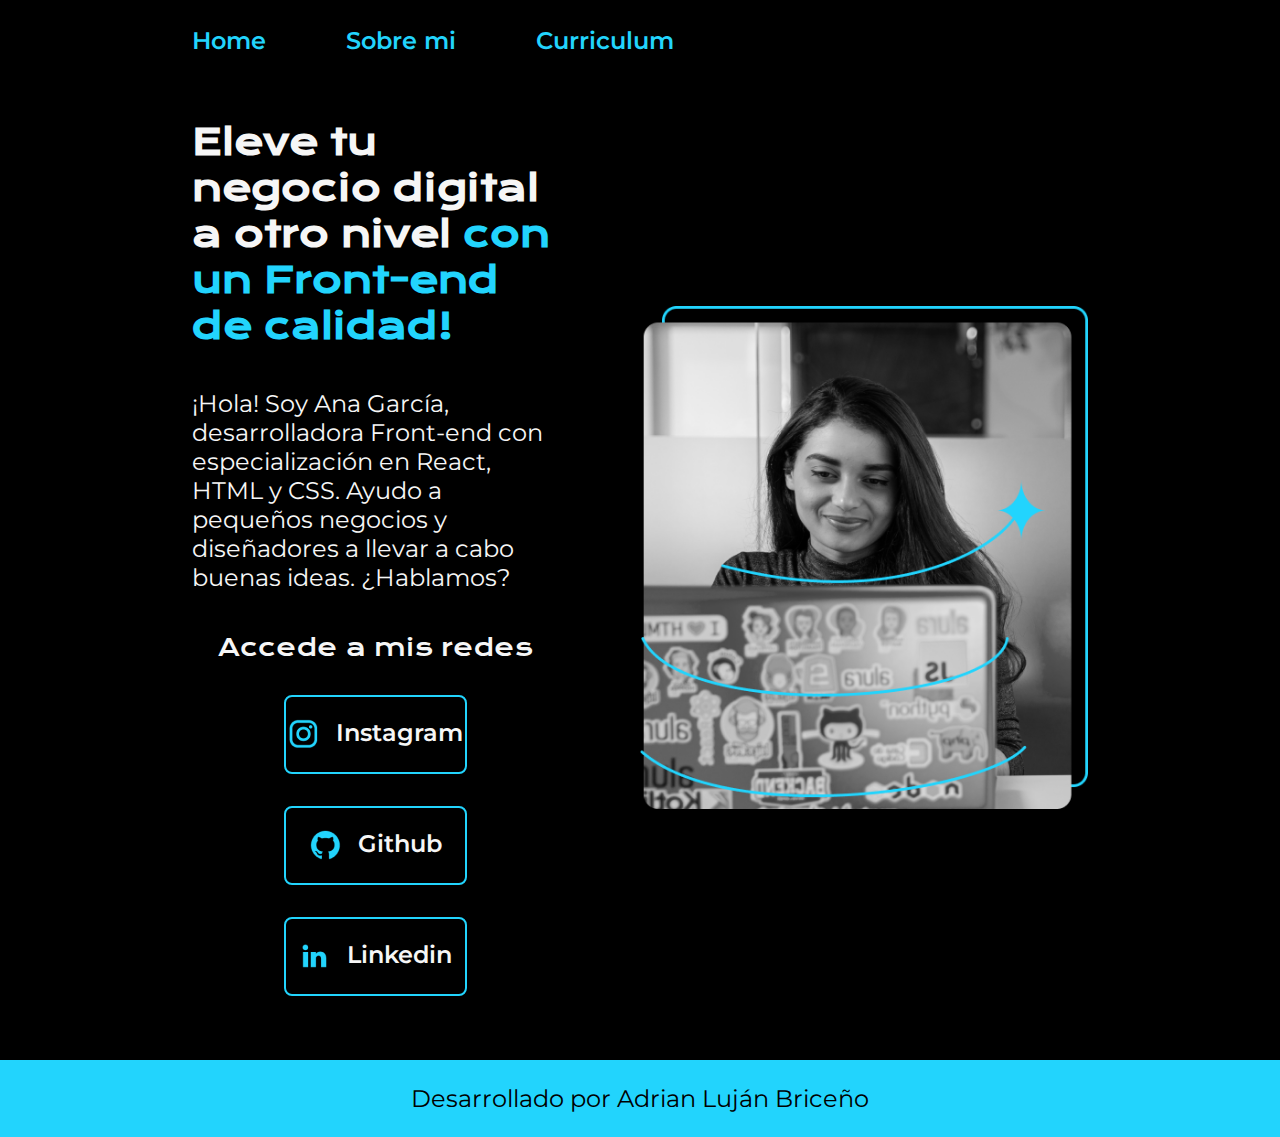
<file: index.html>
<!DOCTYPE html>
<html lang="es">
<head>
    <meta charset="UTF-8">
    <meta name="viewport" content="width=device-width, initial-scale=1.0">
    <title>Portafolio</title>
    <link rel="stylesheet" href="./styles/style.css"> <!--referencia la relacion que hay y donde está -->
</head>
<body>
    <header class="header">
        <nav class="header_menu">
            <a class="header_menu_link" href="index.html">Home</a>
            <a class="header_menu_link" href="about.html">Sobre mi</a>
            <a class="header_menu_link" href="curriculum.html">Curriculum</a>
        </nav>
    </header>
    <main class="presentacion">
        <section class="presentacion_contenido">
            <h1 class="presentacion_contenido_titulo">
                Eleve tu negocio digital a otro nivel 
                <strong class="titulo-destacado">con un Front-end de calidad!
                </strong></h1>
                <p class="presentacion_contenido_texto">
                    ¡Hola! Soy Ana García, desarrolladora Front-end con 
                    especialización en React, HTML y CSS. Ayudo a pequeños 
                    negocios y diseñadores a llevar a cabo buenas ideas. 
                    ¿Hablamos?
                </p>
                <div class="presentacion_enlaces">
                    <h2 class="presentacion_enlaces_subtitulo">Accede a mis redes</h2>
                    <a class="presentacion_enlaces_link" href="https://www.instagram.com/">
                        <img src="./assets/instagram.png" alt="logo de ig">
                        Instagram </a>
                    <a class="presentacion_enlaces_link" href="https://github.com/">
                        <img src="/assets/github.png" alt="logo de github">
                        Github</a>
                    <a class="presentacion_enlaces_link" href="https://www.Linkedin.com/">
                        <img src="./assets/linkedin.png" alt="logo de Linkedink">
                        Linkedin</a>
                </div>
        </section>
            <img class="presentacion_imagen" src="assets/Imagem.png" alt="imagen de Ana García trabajando">
    </main>
    <footer class="footer">
        <p>Desarrollado por Adrian Luján Briceño</p>
    </footer>
</body>
</html>
</file>
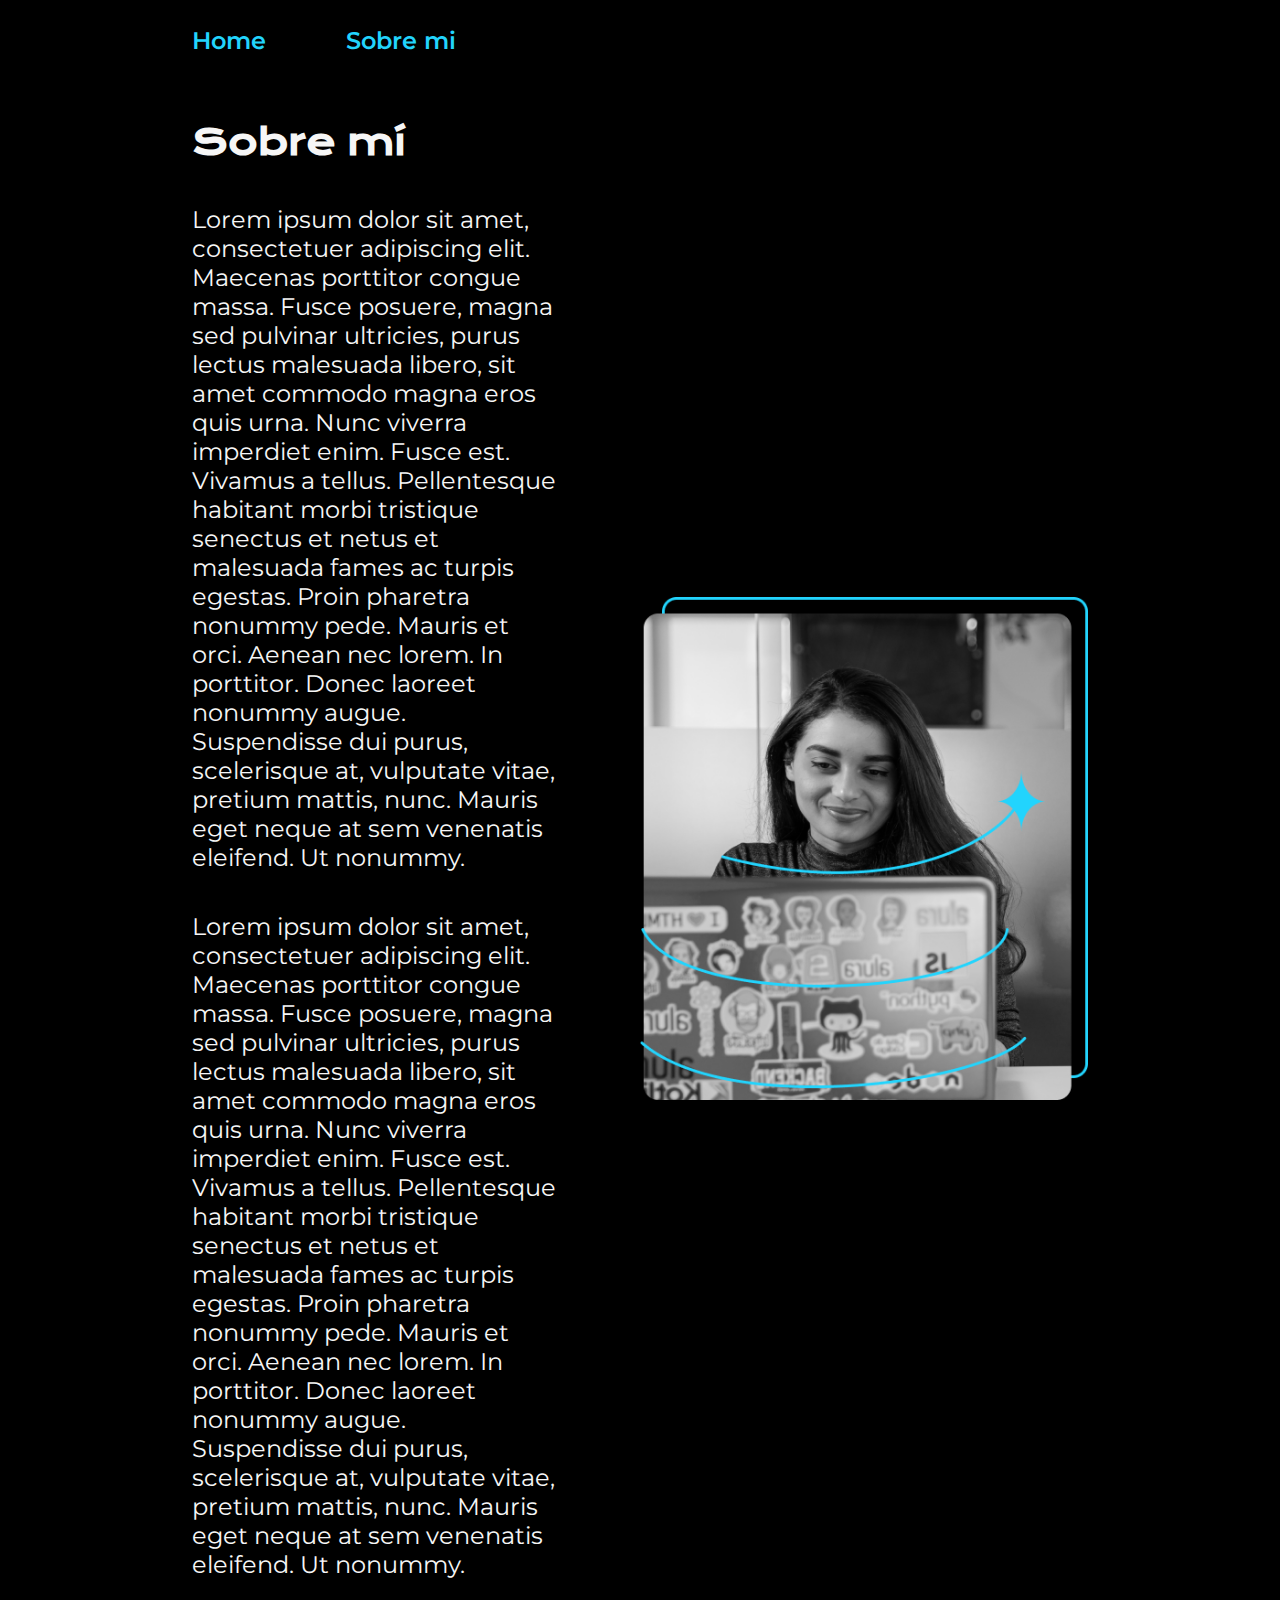
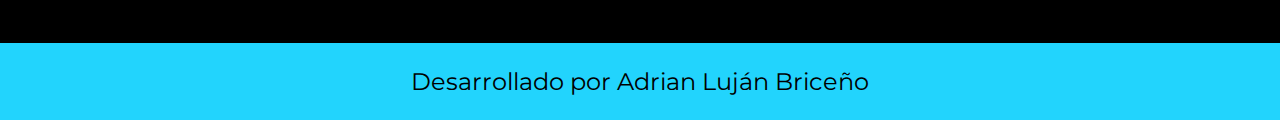
<file: about.html>
<!DOCTYPE html>
<html lang="es">
<head>
    <meta charset="UTF-8">
    <meta name="viewport" content="width=device-width, initial-scale=1.0">
    <link rel="stylesheet" href="./styles/style.css"> <!--referencia la relacion que hay y donde está -->
    <title>Sobre mí</title>
</head>
<body>
     <header class="header">
        <nav class="header_menu">
            <a class="header_menu_link" href="index.html">Home</a>
            <a class="header_menu_link" href="about.html">Sobre mi</a>
        </nav>
    </header>
    <main class="presentacion">
        <section class="presentacion_contenido">
            <h1 class="presentacion_contenido_titulo">Sobre mí</h1>
            <p class="presentacion_contenido_texto">
                Lorem ipsum dolor sit amet, consectetuer adipiscing elit. Maecenas porttitor congue massa. Fusce posuere, magna sed pulvinar ultricies, purus lectus malesuada libero, sit amet commodo magna eros quis urna.
                Nunc viverra imperdiet enim. Fusce est. Vivamus a tellus.
                Pellentesque habitant morbi tristique senectus et netus et malesuada fames ac turpis egestas. Proin pharetra nonummy pede. Mauris et orci.
                Aenean nec lorem. In porttitor. Donec laoreet nonummy augue.
                Suspendisse dui purus, scelerisque at, vulputate vitae, pretium mattis, nunc. Mauris eget neque at sem venenatis eleifend. Ut nonummy.
            </p>
            <p class="presentacion_contenido_texto">
                Lorem ipsum dolor sit amet, consectetuer adipiscing elit. Maecenas porttitor congue massa. Fusce posuere, magna sed pulvinar ultricies, purus lectus malesuada libero, sit amet commodo magna eros quis urna.
                Nunc viverra imperdiet enim. Fusce est. Vivamus a tellus.
                Pellentesque habitant morbi tristique senectus et netus et malesuada fames ac turpis egestas. Proin pharetra nonummy pede. Mauris et orci.
                Aenean nec lorem. In porttitor. Donec laoreet nonummy augue.
                Suspendisse dui purus, scelerisque at, vulputate vitae, pretium mattis, nunc. Mauris eget neque at sem venenatis eleifend. Ut nonummy.
            </p>

        </section>
        <img class="presentacion_imagen" src="assets/Imagem.png" alt="imagen de Ana García trabajando">
    </main>
    <footer class="footer">
        <p>Desarrollado por Adrian Luján Briceño</p>
    </footer>
</body>
</html>
</file>
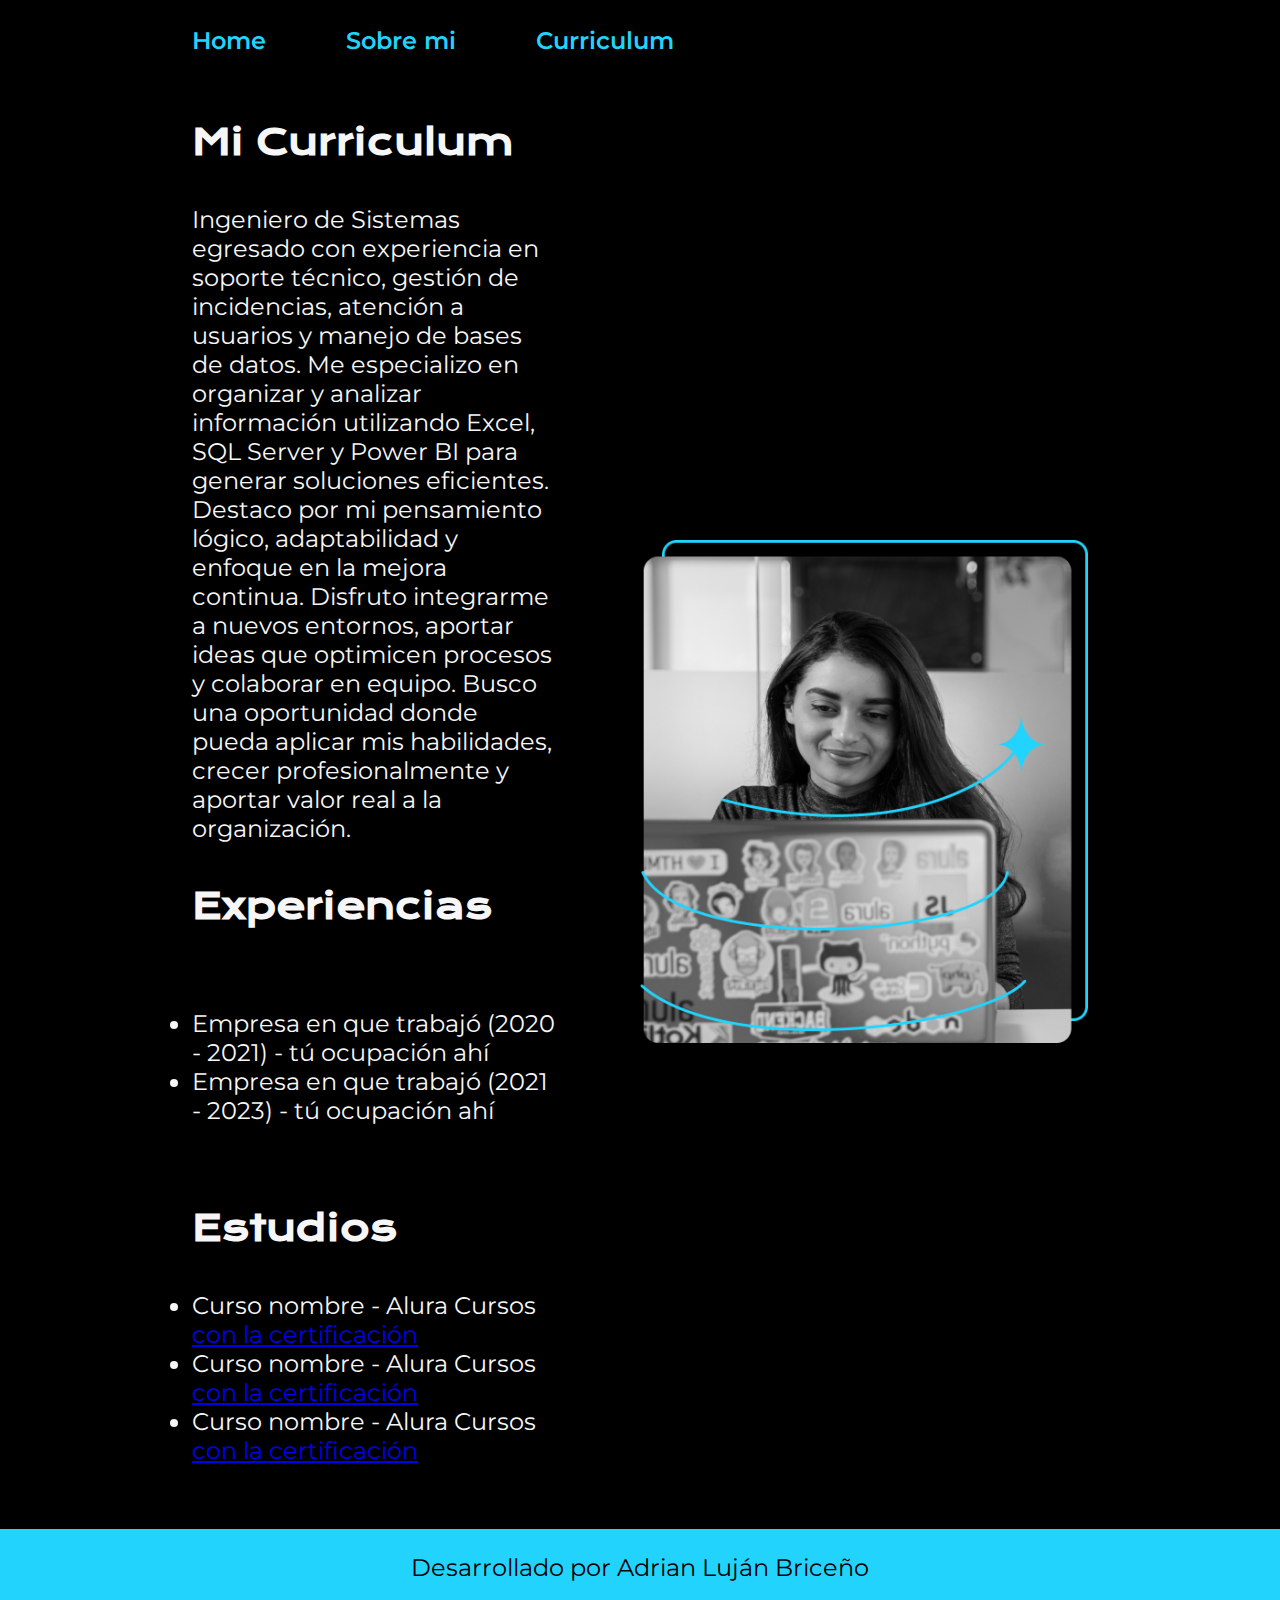
<file: curriculum.html>
<!DOCTYPE html>
<html lang="es">
<head>
    <meta charset="UTF-8">
    <meta name="viewport" content="width=device-width, initial-scale=1.0">
    <link rel="stylesheet" href="./styles/style.css"> <!--referencia la relacion que hay y donde está -->
    <title>Sobre mí</title>
</head>
<body>
     <header class="header">
        <nav class="header_menu">
            <a class="header_menu_link" href="index.html">Home</a>
            <a class="header_menu_link" href="about.html">Sobre mi</a>
            <a class="header_menu_link" href="curriculum.html">Curriculum</a>
        </nav>
    </header>
    <main class="presentacion">
        <section class="presentacion_contenido">
            <h1 class="presentacion_contenido_titulo">Mi Curriculum</h1>
                <p class="presentacion_contenido_texto">
                    Ingeniero de Sistemas egresado con experiencia en soporte técnico, gestión de incidencias, atención a usuarios 
                    y manejo de bases de datos. Me especializo en organizar y analizar información utilizando Excel, SQL Server y 
                    Power BI para generar soluciones eficientes. Destaco por mi pensamiento lógico, adaptabilidad y enfoque en la 
                    mejora continua. Disfruto integrarme a nuevos entornos, aportar ideas que optimicen procesos y colaborar en 
                    equipo. Busco una oportunidad donde pueda aplicar mis habilidades, crecer profesionalmente y aportar valor 
                    real a la organización. 
                </p>
            <h2 class="presentacion_contenido_titulo">Experiencias</h2>
                <p class="presentacion_contenido_texto">
                    <ul class="presentacion_contenido_texto">
                        <li> Empresa en que trabajó (2020 - 2021) - tú ocupación ahí </li>
                        <li> Empresa en que trabajó (2021 - 2023) - tú ocupación ahí </li>
                    </ul>
                </p>
            <h2 class="presentacion_contenido_titulo">Estudios</h2>
                <div class="presentacion_contenido_texto">
                    <ul class="presentacion_contenido_texto">
                        <li>Curso nombre - Alura Cursos <a href="linkdelacertificacion">con la certificación</a> </li>
                        <li>Curso nombre - Alura Cursos <a href="linkdelacertificacion">con la certificación</a></li>
                        <li>Curso nombre - Alura Cursos <a href="linkdelacertificacion">con la certificación</a></li>
                    </ul>
                </div>
        </section>
        <img class="presentacion_imagen" src="assets/Imagem.png" alt="imagen de Ana García trabajando">
    </main>
    <footer class="footer">
        <p>Desarrollado por Adrian Luján Briceño</p>
    </footer>
</body>
</html>
</file>
<file: styles/style.css>
@import url('https://fonts.googleapis.com/css2?family=Krona+One&family=Montserrat:ital,wght@0,100..900;1,100..900&display=swap');

:root{ /* ✅ Variables globales */
   --color-fondo:#000000 ;
   --color-secundario: #F6F6F6;
   --color-terciario: #22D4FD;
   --color-hover: #272727;

   --fuente-montserrat: 'Montserrat', sans-serif;
   --fuente-krona: 'Krona One', sans-serif;
}

* {
   padding: 0;
   margin: 0;
   box-sizing: border-box;
}

body {
   /*min-height: 100vh;  ✅ en lugar de height */
   background-color: var(--color-fondo);
   color: var(--color-secundario);
   box-sizing: border-box;
}

.header{
   padding: 2% 0% 0% 15%;
}

.header_menu{
   display: flex;
   gap: 80px;
}

.header_menu_link{
   font-family: var(--fuente-montserrat);
   font-size: 1.5rem;
   font-weight: 600;
   color: var(--color-terciario);
   text-decoration: none;
}

.presentacion {
   padding: 5% 15%;       /* ✅ espacio arriba y abajo */
   display: flex;
   align-items: center;
   justify-content: space-between;
   gap: 82px;
}

.presentacion_contenido {
   width: 50%;
   display: flex;
   flex-direction: column;
   gap: 40px;
}

.titulo-destacado {
   color: #22D4FD;
}

.presentacion_contenido_titulo {
   font-size: 2.25rem;
   font-family: var(--fuente-krona);
}

.presentacion_contenido_texto {
   font-size: 1.5rem;
   font-family: var(--fuente-montserrat);
}


.presentacion_enlaces {
   display: flex;
   flex-direction: column;
   align-items: center;
   gap: 32px;
}

.presentacion_enlaces_subtitulo {
   font-family: var(--fuente-krona);
   font-size: 1.5rem;
   font-weight: 400;
}

.presentacion_enlaces_link {
   width: 50%;
   text-align: center;
   border-radius: 8px;
   font-size: 1.5rem;
   font-weight: 600;
   padding: 21.5px 0;
   text-decoration: none;
   color: var(--color-secundario);
   font-family: var(--fuente-montserrat);
   display: flex;
   justify-content: center;
   border: 2px solid var(--color-terciario);
   gap: 16px;
   /*transition: background-color 0.3s ease; /* ✅ suaviza hover */
}

.presentacion_enlaces_link:hover {
   background-color: var(--color-hover);
   cursor: pointer;
}

.presentacion_imagen{
   width: 50%;
}

.footer{
   background-color: var(--color-terciario);
   padding: 1.5rem;
   color: var(--color-fondo);
   text-align: center;
   font-family: var(--fuente-montserrat);
   font-weight: 400;
   font-size: 1.5rem;
}

@media (max-width: 1200px) { /* ✅ Media query para pantallas más pequeñas, todo lo que cambia */
   
   .header{
      padding: 10%;
   }

   .header_menu{
      gap: 40px;
      justify-content: center;
   }

   .presentacion {
      flex-direction: column-reverse;
      text-align: center;
   }

   .presentacion_contenido, .presentacion_imagen {
      width: auto;
   }

   .presentacion_enlaces {
      flex-direction: column;
   }

   .presentacion_enlaces_link {
      width: 100%;
   }
}
</file>
